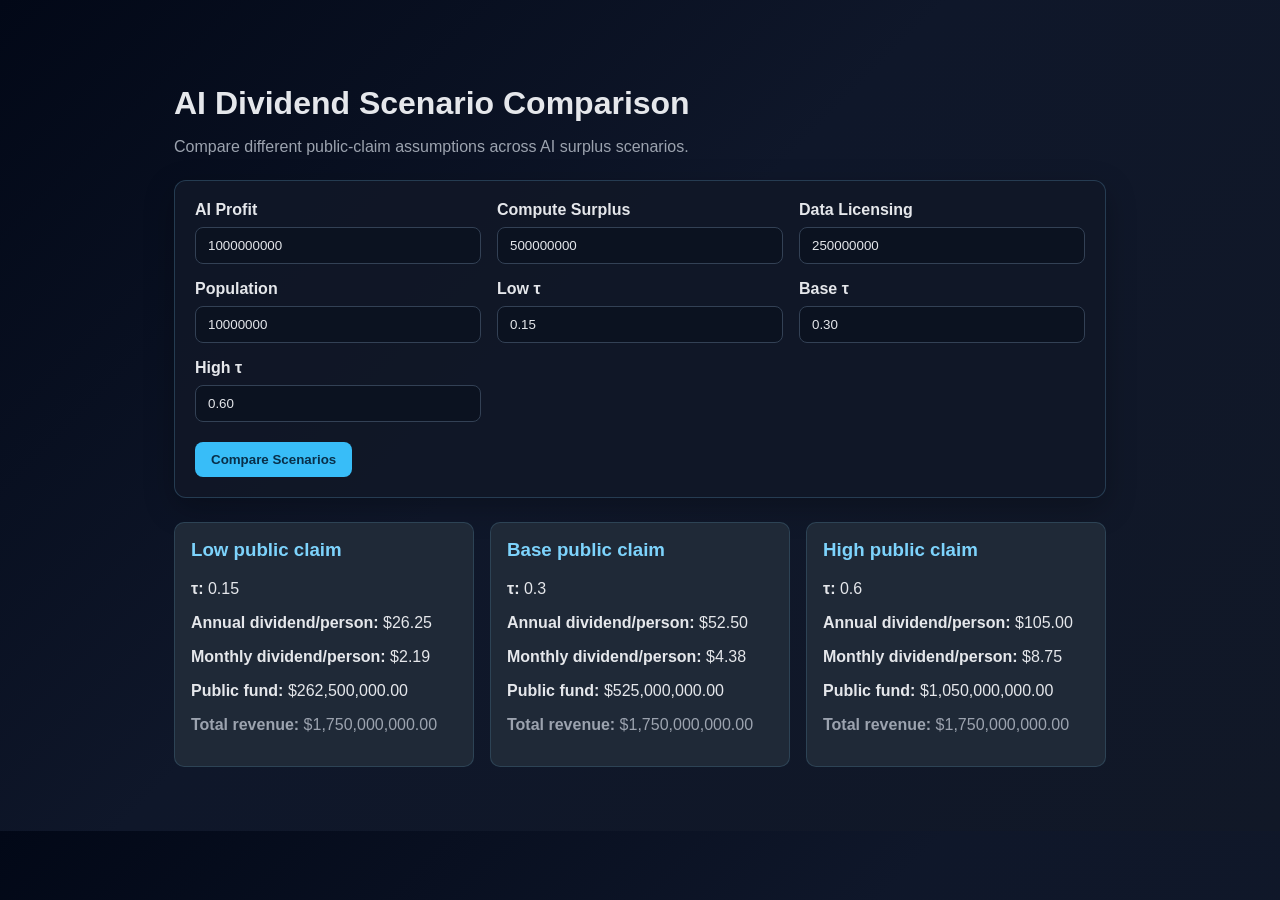
<file: frontend/scenario-comparison.html>
<!DOCTYPE html>
<html lang="en">
  <head>
    <meta charset="UTF-8" />
    <meta name="viewport" content="width=device-width, initial-scale=1.0" />
    <title>AI Dividend Scenario Comparison</title>
    <style>
      :root {
        --bg: #0f172a;
        --panel: #111827;
        --card: #1f2937;
        --text: #e5e7eb;
        --muted: #9ca3af;
        --accent: #7dd3fc;
        --accent-strong: #38bdf8;
        --success: #34d399;
      }

      * { box-sizing: border-box; }

      body {
        margin: 0;
        font-family: Arial, sans-serif;
        background: linear-gradient(135deg, #020817, #0f172a 45%, #111827);
        color: var(--text);
      }

      .container {
        max-width: 980px;
        margin: 40px auto;
        padding: 24px;
      }

      h1 {
        margin-bottom: 8px;
      }

      .subtitle {
        color: var(--muted);
        margin-bottom: 24px;
      }

      .panel {
        background: rgba(17, 24, 39, 0.9);
        border: 1px solid rgba(125, 211, 252, 0.2);
        border-radius: 12px;
        padding: 20px;
        box-shadow: 0 10px 30px rgba(0,0,0,0.25);
      }

      .inputs {
        display: grid;
        grid-template-columns: repeat(auto-fit, minmax(220px, 1fr));
        gap: 16px;
        margin-bottom: 20px;
      }

      label {
        display: block;
        margin-bottom: 8px;
        font-weight: 600;
      }

      input {
        width: 100%;
        padding: 10px 12px;
        border: 1px solid #334155;
        border-radius: 8px;
        background: #0b1220;
        color: var(--text);
      }

      button {
        background: var(--accent-strong);
        color: #082f49;
        border: none;
        border-radius: 8px;
        padding: 10px 16px;
        cursor: pointer;
        font-weight: 700;
      }

      .results {
        display: grid;
        grid-template-columns: repeat(auto-fit, minmax(220px, 1fr));
        gap: 16px;
      }

      .result-card {
        background: var(--card);
        border: 1px solid rgba(125, 211, 252, 0.15);
        border-radius: 10px;
        padding: 16px;
      }

      .result-card h3 {
        margin-top: 0;
        color: var(--accent);
      }

      .muted {
        color: var(--muted);
      }
    </style>
  </head>
  <body>
    <div class="container">
      <h1>AI Dividend Scenario Comparison</h1>
      <p class="subtitle">Compare different public-claim assumptions across AI surplus scenarios.</p>

      <div class="panel">
        <div class="inputs">
          <div>
            <label for="profit">AI Profit</label>
            <input id="profit" type="number" value="1000000000" />
          </div>
          <div>
            <label for="compute">Compute Surplus</label>
            <input id="compute" type="number" value="500000000" />
          </div>
          <div>
            <label for="data">Data Licensing</label>
            <input id="data" type="number" value="250000000" />
          </div>
          <div>
            <label for="population">Population</label>
            <input id="population" type="number" value="10000000" />
          </div>
          <div>
            <label for="tauLow">Low τ</label>
            <input id="tauLow" type="number" step="0.01" value="0.15" />
          </div>
          <div>
            <label for="tauBase">Base τ</label>
            <input id="tauBase" type="number" step="0.01" value="0.30" />
          </div>
          <div>
            <label for="tauHigh">High τ</label>
            <input id="tauHigh" type="number" step="0.01" value="0.60" />
          </div>
        </div>

        <button id="compareBtn">Compare Scenarios</button>
      </div>

      <div id="results" class="results" style="margin-top: 24px;"></div>
    </div>

    <script>
      function calculateScenario(name, tau) {
        const profit = parseFloat(document.getElementById('profit').value) || 0;
        const compute = parseFloat(document.getElementById('compute').value) || 0;
        const data = parseFloat(document.getElementById('data').value) || 0;
        const population = parseFloat(document.getElementById('population').value) || 1;

        const totalRevenue = profit + compute + data;
        const publicFund = tau * totalRevenue;
        const annualDividend = publicFund / population;
        const monthlyDividend = annualDividend / 12;

        return {
          name,
          tau,
          annualDividend,
          monthlyDividend,
          publicFund,
          totalRevenue,
        };
      }

      document.getElementById('compareBtn').addEventListener('click', () => {
        const scenarios = [
          calculateScenario('Low public claim', parseFloat(document.getElementById('tauLow').value) || 0),
          calculateScenario('Base public claim', parseFloat(document.getElementById('tauBase').value) || 0),
          calculateScenario('High public claim', parseFloat(document.getElementById('tauHigh').value) || 0),
        ];

        const resultsContainer = document.getElementById('results');
        resultsContainer.innerHTML = '';

        scenarios.forEach((scenario) => {
          const card = document.createElement('div');
          card.className = 'result-card';
          card.innerHTML = `
            <h3>${scenario.name}</h3>
            <p><strong>τ:</strong> ${scenario.tau}</p>
            <p><strong>Annual dividend/person:</strong> $${scenario.annualDividend.toLocaleString(undefined, { minimumFractionDigits: 2, maximumFractionDigits: 2 })}</p>
            <p><strong>Monthly dividend/person:</strong> $${scenario.monthlyDividend.toLocaleString(undefined, { minimumFractionDigits: 2, maximumFractionDigits: 2 })}</p>
            <p><strong>Public fund:</strong> $${scenario.publicFund.toLocaleString(undefined, { minimumFractionDigits: 2, maximumFractionDigits: 2 })}</p>
            <p class="muted"><strong>Total revenue:</strong> $${scenario.totalRevenue.toLocaleString(undefined, { minimumFractionDigits: 2, maximumFractionDigits: 2 })}</p>
          `;
          resultsContainer.appendChild(card);
        });
      });

      document.getElementById('compareBtn').click();
    </script>
  </body>
</html>
</file>
